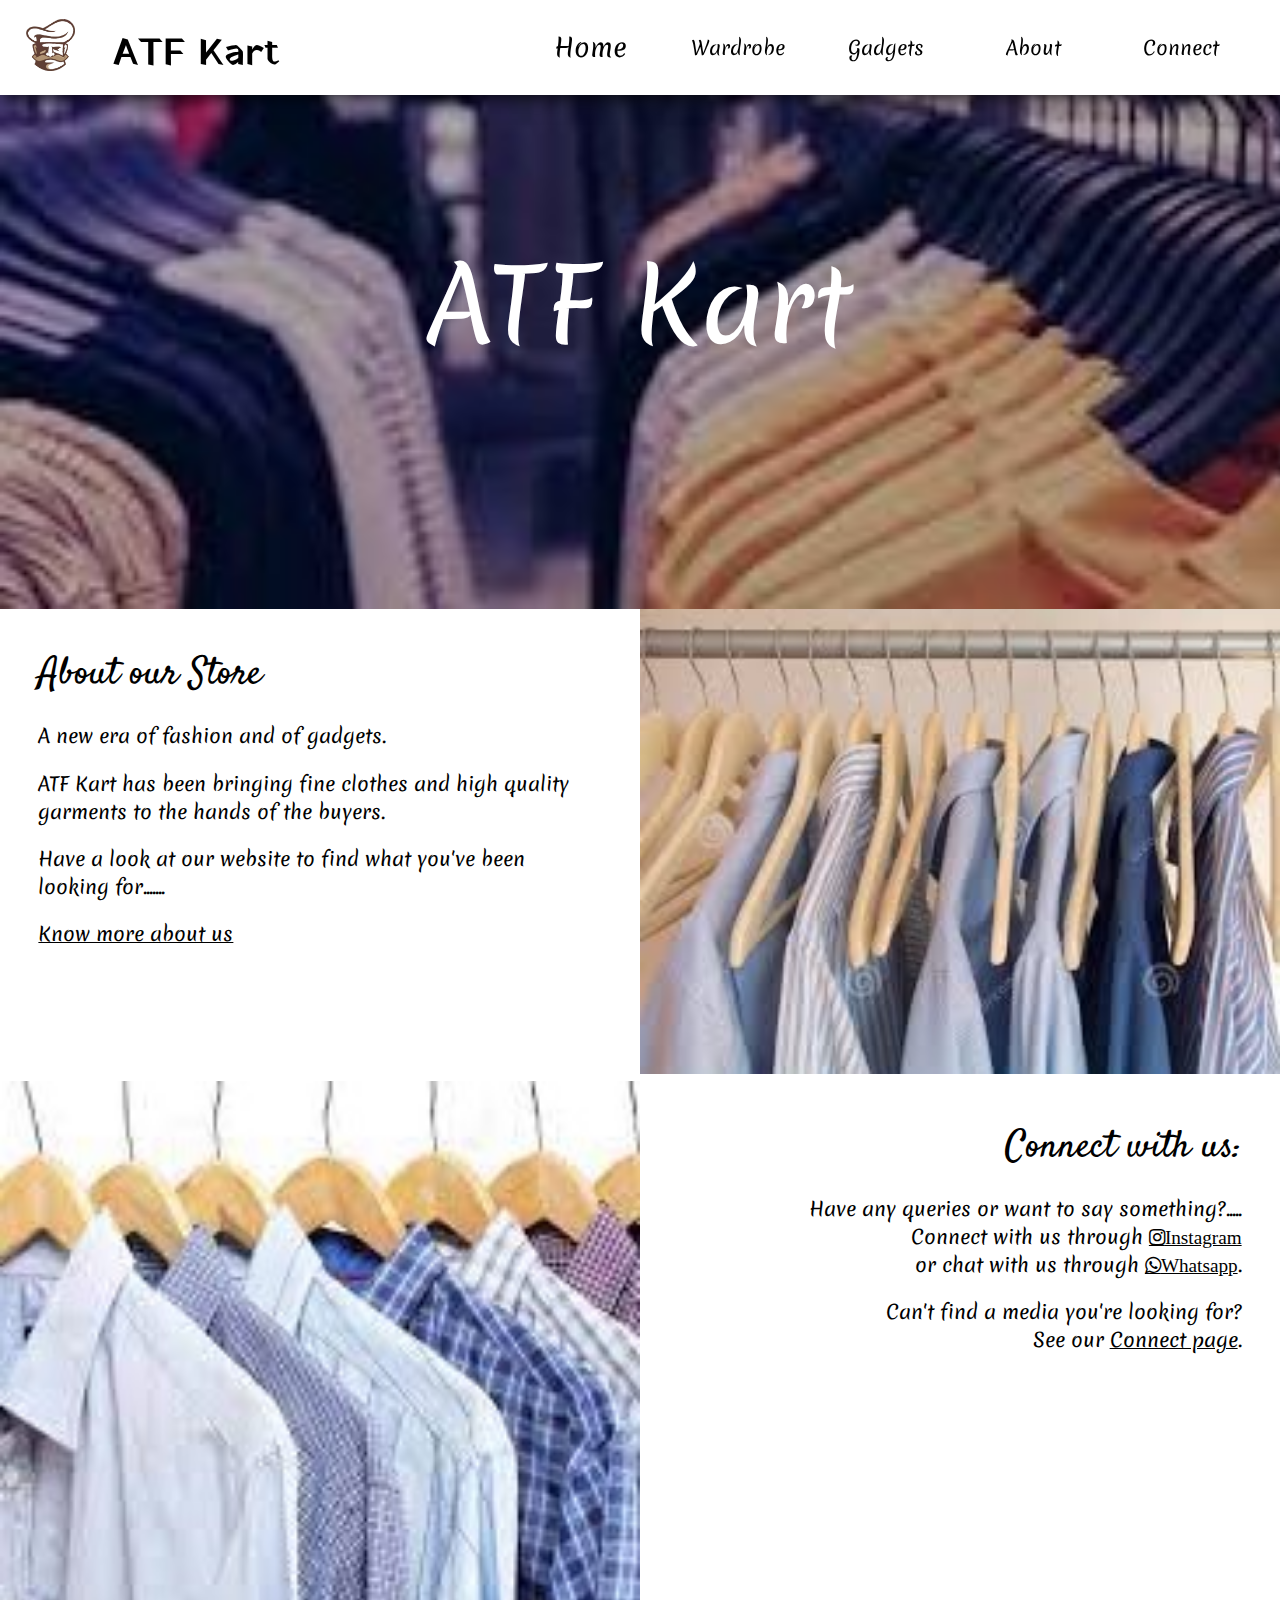
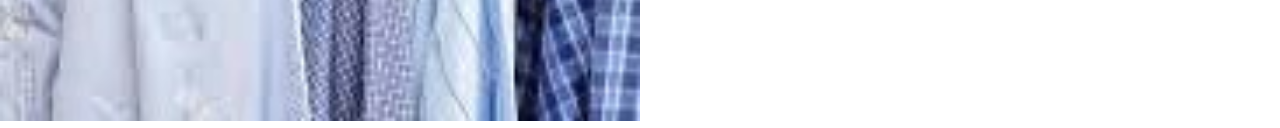
<file: index.html>
<!DOCTYPE html>
<html>
    <head>
        <meta charset="utf-8">
        <meta name="viewport" content="width=device-width, initial-scale=1">
        <title>ATF Kart</title>
        <link rel="stylesheet" href="index.css">
        <link rel="stylesheet" href="https://fonts.googleapis.com/icon?family=Material+Icons">
        <link rel="preconnect" href="https://fonts.gstatic.com">
        <link rel="stylesheet" href="https://fonts.googleapis.com/css2?family=Merienda&family=Satisfy&family=Yatra+One&display=swap">
        <link rel="stylesheet" href="https://fonts.googleapis.com/css2?family=Montserrat+Alternates&display=swap">
        <link rel="stylesheet" href="https://cdnjs.cloudflare.com/ajax/libs/font-awesome/4.7.0/css/font-awesome.min.css">
    </head>
    <body>
        <div id="top">
            <div class="name" style="display: flex">
		<div class="logo" style="margin-top:0"><img src="logo.png"></div>
		<div style="width:70%;margin-left:3vw">ATF Kart</div>
                <div id="resptop" style="width:15%;margin-top:3vw">
                    <i class="material-icons" id="menubtn" style="font-size:9vw;display: block;" onclick="shownav()">menu</i>
                    <i class="material-icons" id="closebtn" style="font-size:9vw;display: none;" onclick="hidenav()">close</i>
                </div>
            </div>
            <div id="nav">
                <div class="active"><a href="">Home</a></div>
                <div><a href="wardrobe.html">Wardrobe</a></div>
                <div><a href="gadgets.html">Gadgets</a></div>
                <div><a href="about.html">About</a></div>
                <div><a href="connect.html">Connect</a></div>
            </div>
        </div>

	<div id="banner" style="background-image:url('hanger.jpeg')">
	    <p>ATF Kart</p>
	</div>
        <div id="oddcontent">
            <div style="padding: 3vw;">
                <p class='heading'>About our Store</p>
                <p>
                    A new era of fashion and of gadgets.
                </p>
                <p>
                    ATF Kart has been bringing fine clothes and high quality garments to the hands of the buyers.
                </p>
                <p>
                    Have a look at our website to find what you've been looking for.......
                </p>
		<a href="about.html" style="text-decoration:underline">Know more about us</a>
            </div>
            <div>
                <img src="hanger2.jpeg">
            </div>
        </div>
        <div id="evencontent">
            <div style="padding:3vw">
                <p class="heading">Connect with us:</p>
		<p>Have any queries or want to say something?.....<br>Connect with us through <a class="fa fa-instagram" href="https://instagram.com/atfkart" style="text-decoration:underline">Instagram</a><br>or chat with us through <a class="fa fa-whatsapp" href="https://wa.me/+919944928332" style="text-decoration:underline">Whatsapp</a>.</p>
		<p>Can't find a media you're looking for?<br>See our <a href="connect.html" style="text-decoration:underline">Connect page</a>.</p>
            </div>
	    <div><img src="shirt.jpeg"></div>
        
        <script src="index.js"></script>
    </body>
</html>
</file>
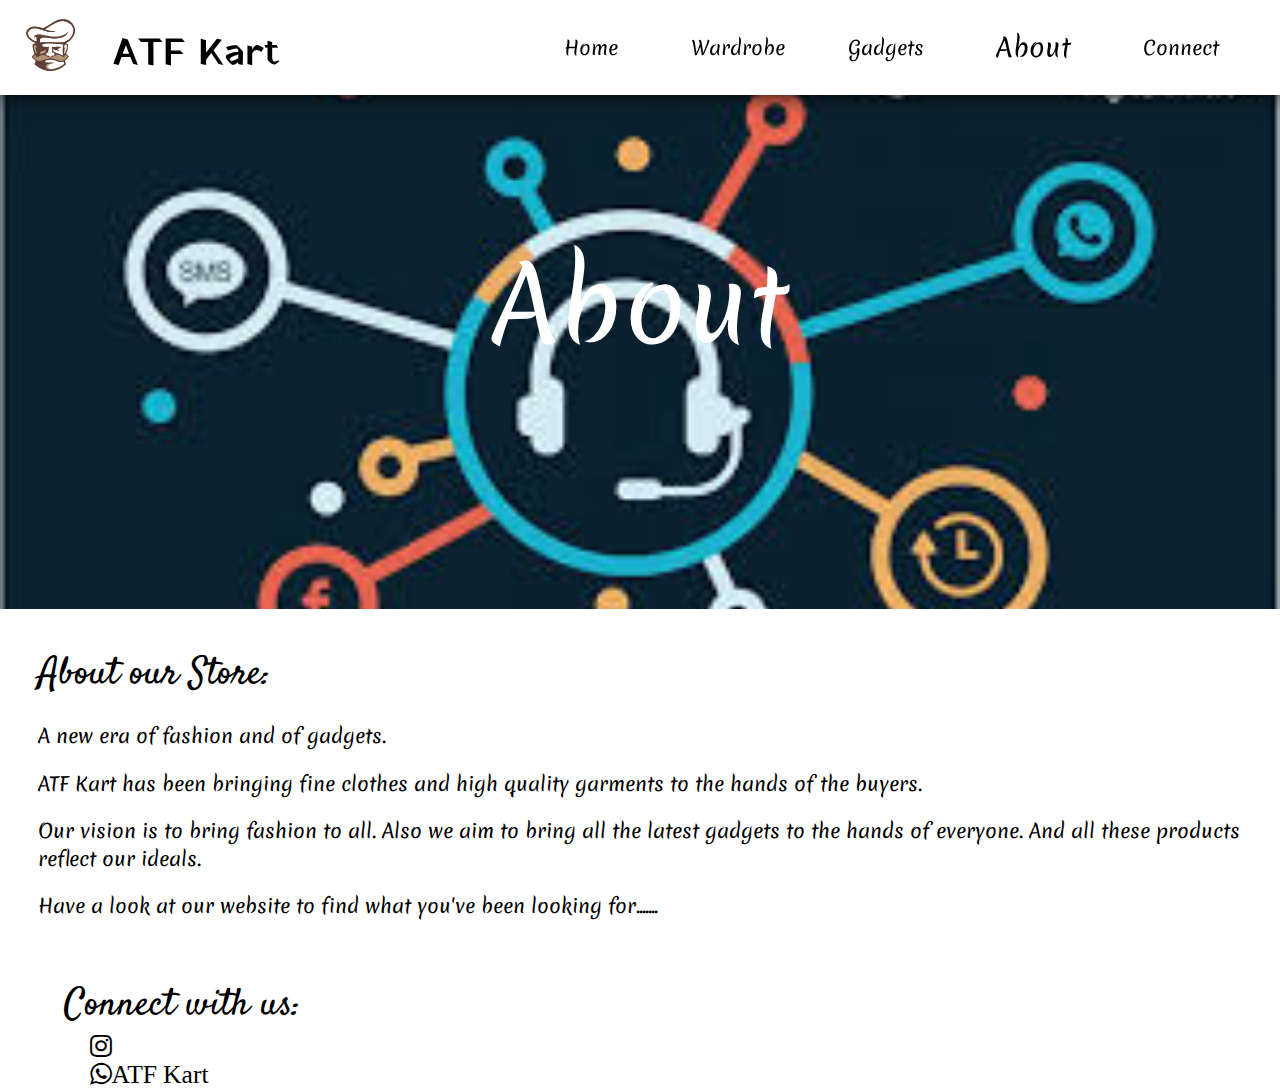
<file: about.html>
<!DOCTYPE html>
<html>
    <head>
        <meta charset="utf-8">
        <meta name="viewport" content="width=device-width, initial-scale=1">
        <title>About | ATF Kart</title>
        <link rel="stylesheet" href="index.css">
        <link rel="stylesheet" href="https://fonts.googleapis.com/icon?family=Material+Icons">
        <link rel="preconnect" href="https://fonts.gstatic.com">
        <link rel="stylesheet" href="https://fonts.googleapis.com/css2?family=Merienda&family=Satisfy&family=Yatra+One&display=swap">
        <link rel="stylesheet" href="https://fonts.googleapis.com/css2?family=Montserrat+Alternates&display=swap">
        <link rel="stylesheet" href="https://cdnjs.cloudflare.com/ajax/libs/font-awesome/4.7.0/css/font-awesome.min.css">
    </head>
    <body>
        <div id="top">
            <div class="name" style="display: flex">
		<div class="logo" style="margin-top:0"><img src="logo.png"></div>
		<div style="width:70%;margin-left:3vw">ATF Kart</div>
                <div id="resptop" style="width:15%;margin-top:3vw">
                    <i class="material-icons" id="menubtn" style="font-size:9vw;display: block;" onclick="shownav()">menu</i>
                    <i class="material-icons" id="closebtn" style="font-size:9vw;display: none;" onclick="hidenav()">close</i>
                </div>
            </div>
            <div id="nav">
                <div><a href="index.html">Home</a></div>
                <div><a href="wardrobe.html">Wardrobe</a></div>
                <div><a href="gadgets.html">Gadgets</a></div>
                <div class="active"><a href="about.html">About</a></div>
                <div><a href="connect.html">Connect</a></div>
            </div>
        </div>
	<div id="banner" style="background-image:url('connect.jpeg')">
	    <p>About</p>
	</div>
        <div style="padding: 3vw">
	    <p class="heading">About our Store:<p>
	    <p>A new era of fashion and of gadgets.</p>
            <p> 
                ATF Kart has been bringing fine clothes and high quality garments to the hands of the buyers.
            </p>
            <p>
                Our vision is to bring fashion to all. Also we aim to bring all the latest gadgets to the hands of everyone. And all these products reflect our ideals.
            </p>
            <p>
                Have a look at our website to find what you've been looking for.......
            </p>
        </div>
        <div style="margin: 0 5vw; justify-content: center" id="content">
            <p class="heading">Connect with us:</p>
            <div style="">
                <div><a class="fa fa-instagram" href="" style="font-size:2vw;padding: 0 2vw"></a></div>
                <div><a class="fa fa-whatsapp" href="https://wa.me/+919344188332" style="font-size:2vw;padding: 0 2vw;">ATF Kart</a></div>
            </div>
        </div>
        
        <script src="index.js"></script>

    </body>
</html>
</file>
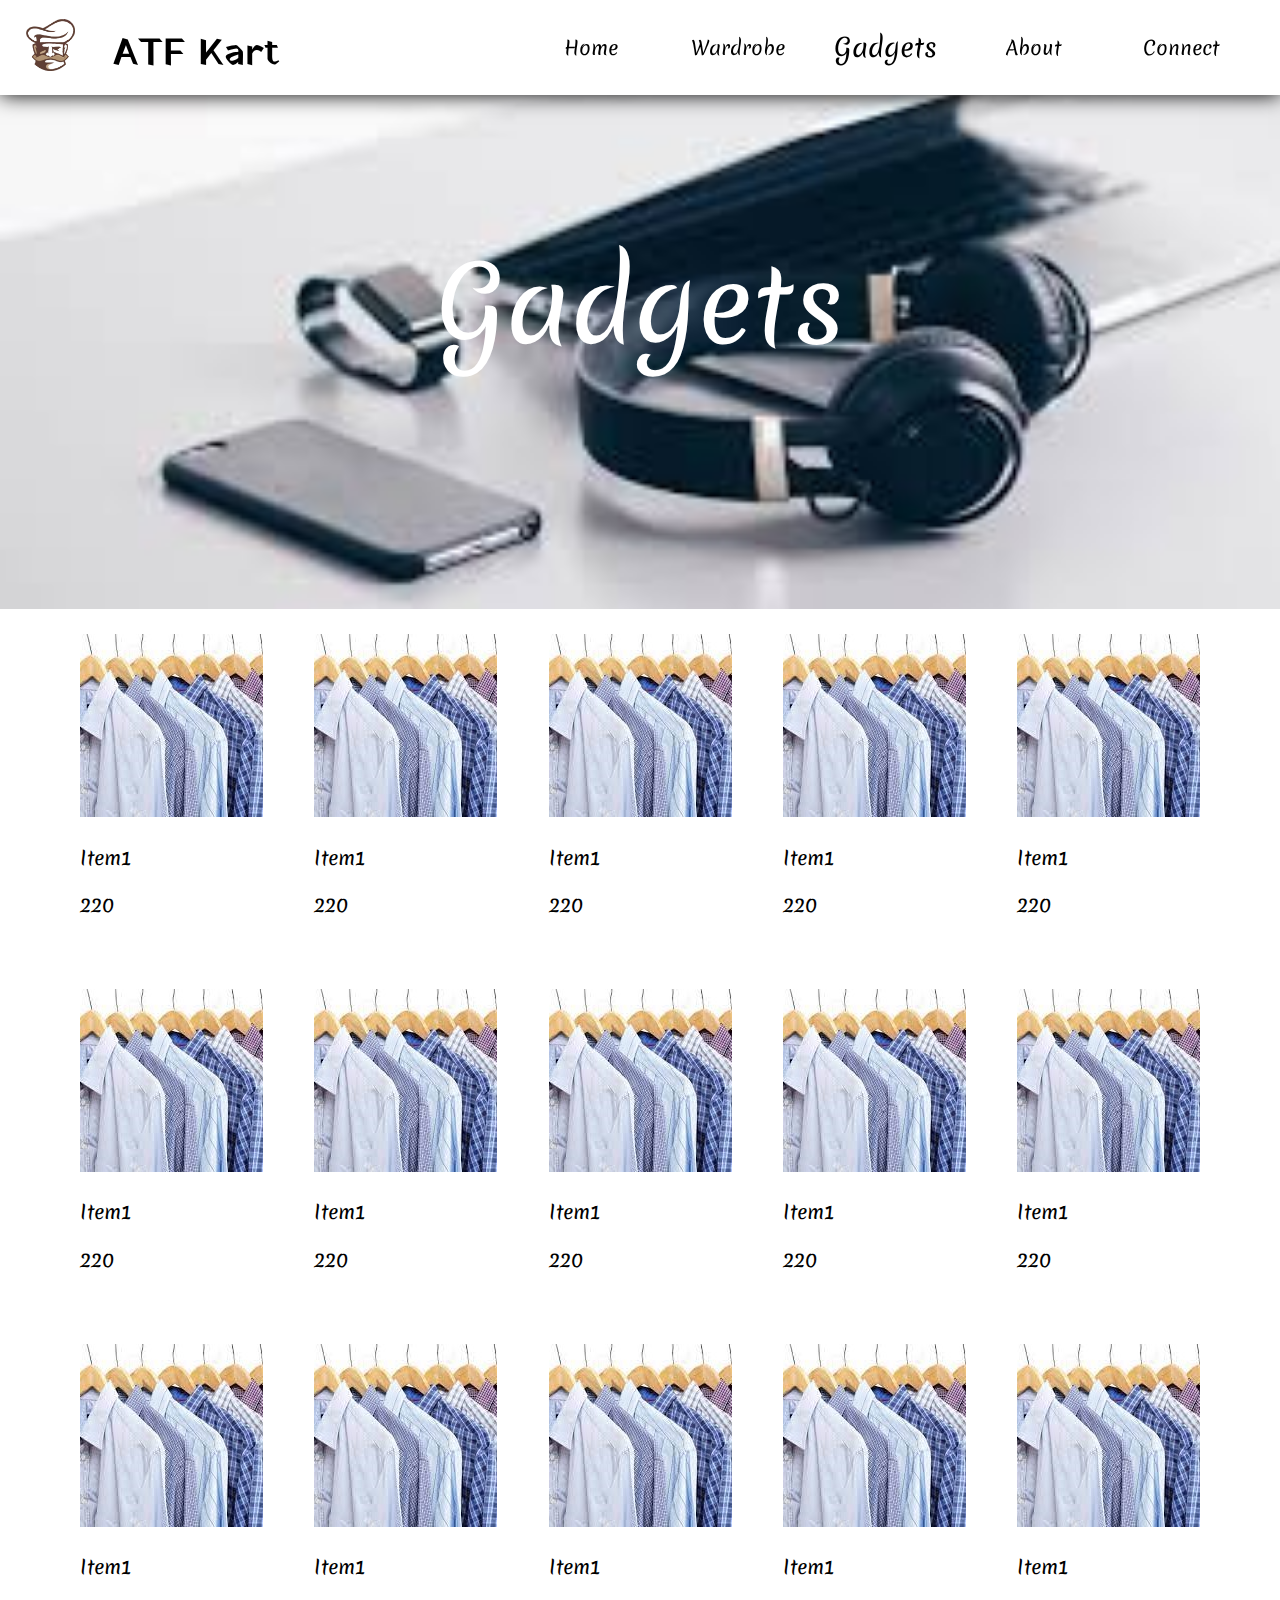
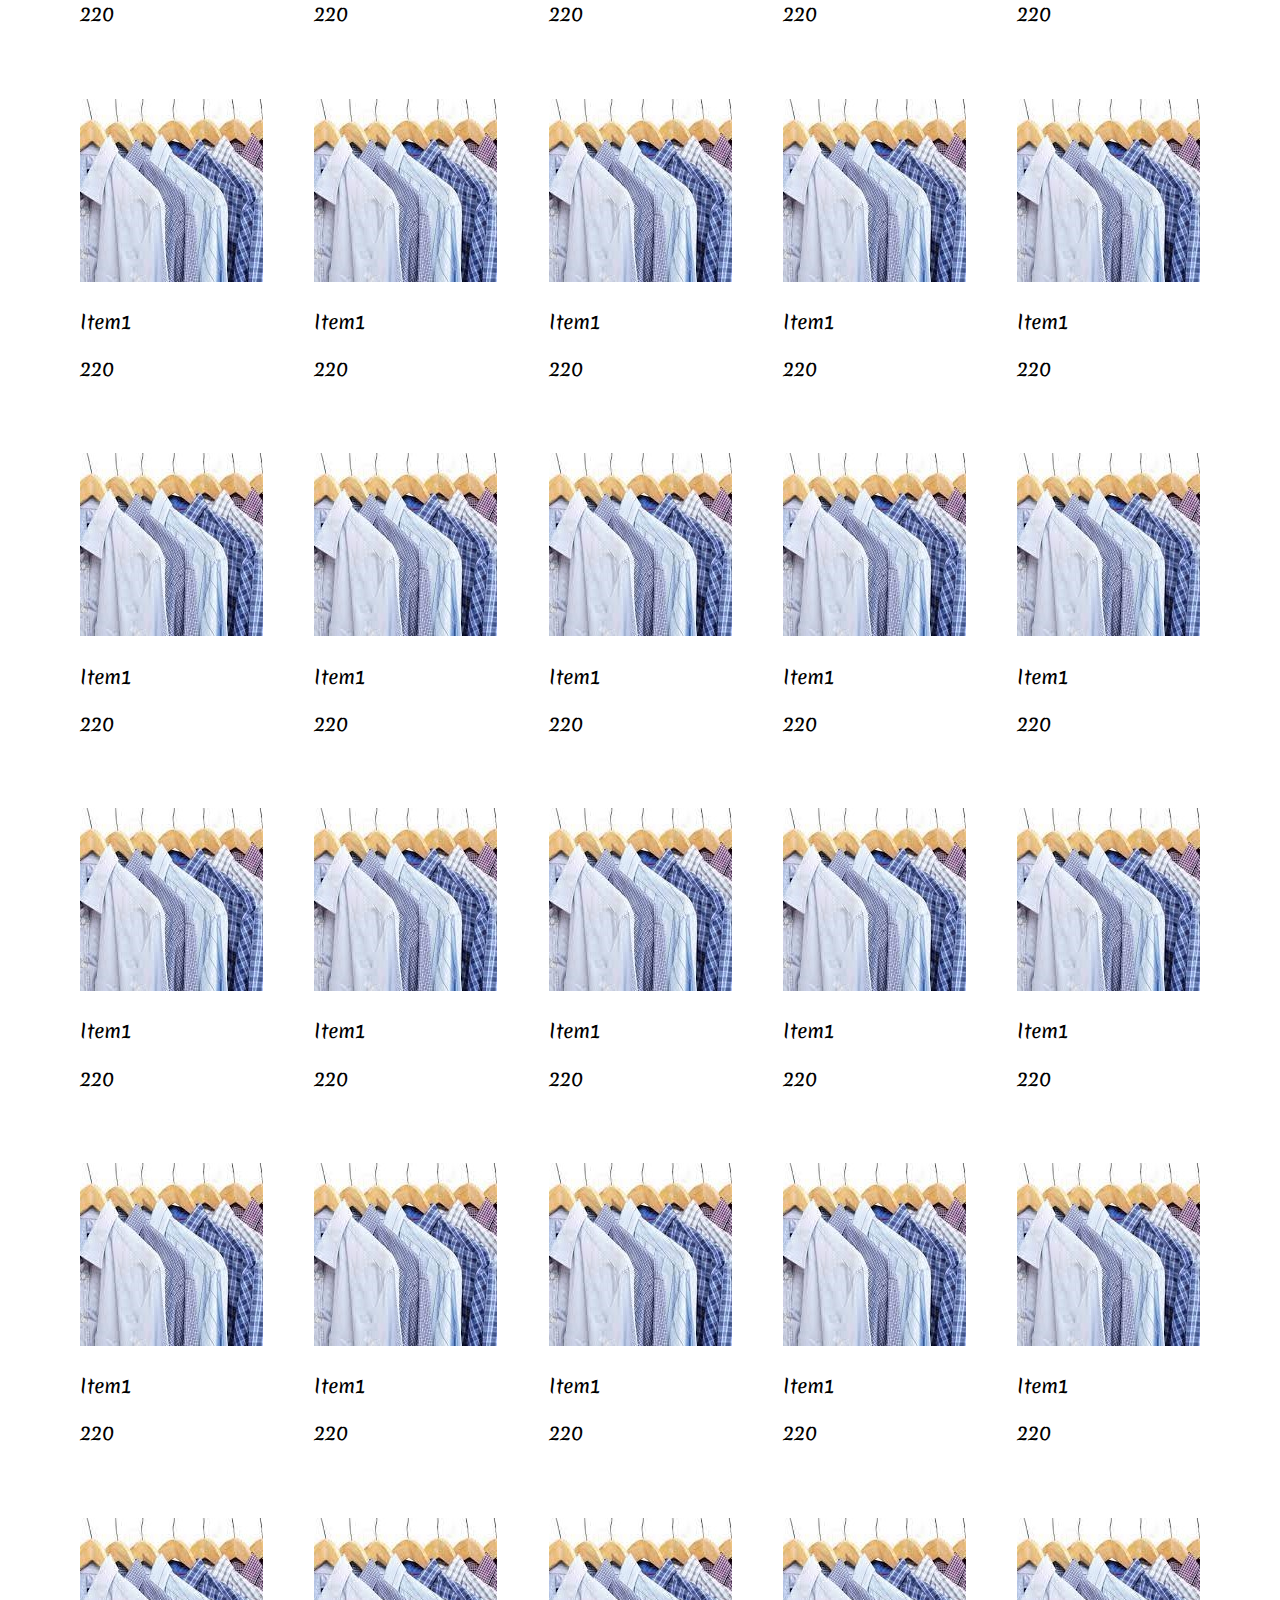
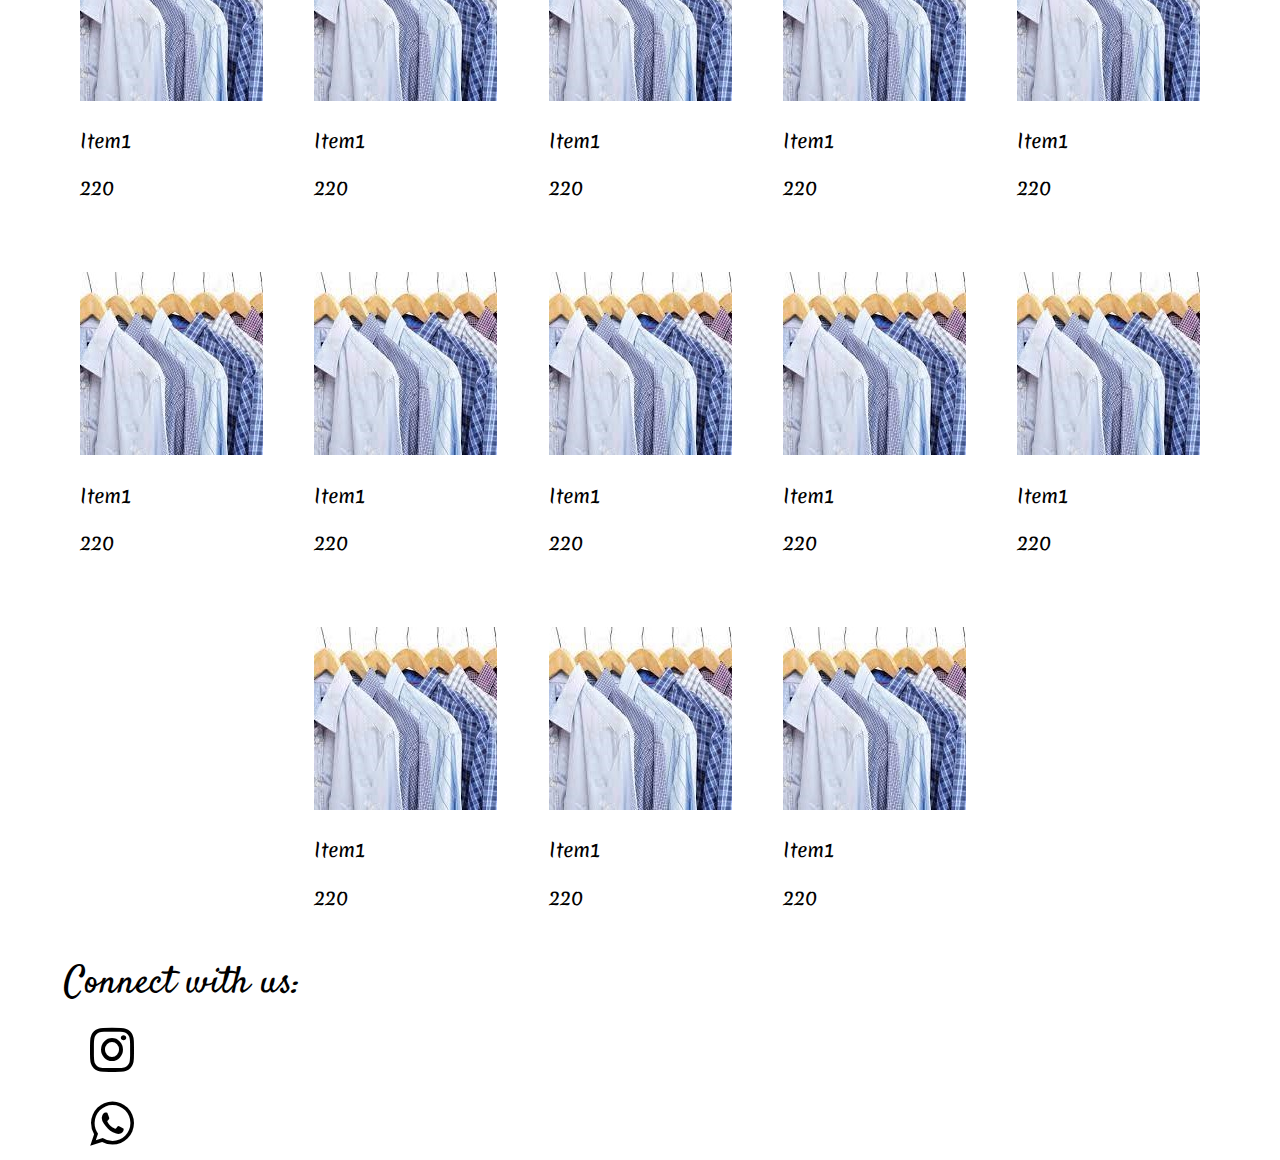
<file: gadgets.html>
<!DOCTYPE html>
<html>
    <head>
        <meta charset="utf-8">
        <meta name="viewport" content="width=device-width, initial-scale=1">
        <title>Gadgets | ATF Kart</title>
        <link rel="stylesheet" href="index.css">
        <link rel="stylesheet" href="https://fonts.googleapis.com/icon?family=Material+Icons">
        <link rel="preconnect" href="https://fonts.gstatic.com">
        <link rel="stylesheet" href="https://fonts.googleapis.com/css2?family=Merienda&family=Satisfy&family=Yatra+One&display=swap">
        <link rel="stylesheet" href="https://fonts.googleapis.com/css2?family=Montserrat+Alternates&display=swap">
        <link rel="stylesheet" href="https://cdnjs.cloudflare.com/ajax/libs/font-awesome/4.7.0/css/font-awesome.min.css">
    </head>
    <body>
        <div id="top">
            <div class="name" style="display: flex">
		<div class="logo" style="margin-top:0"><img src="logo.png"></div>
		<div style="width:70%;margin-left:3vw">ATF Kart</div>
                <div id="resptop" style="width:15%;margin-top:3vw">
                    <i class="material-icons" id="menubtn" style="font-size:9vw;display: block;" onclick="shownav()">menu</i>
                    <i class="material-icons" id="closebtn" style="font-size:9vw;display: none;" onclick="hidenav()">close</i>
                </div>
            </div>
            <div id="nav" style="width:60%">
                <div><a href="index.html">Home</a></div>
                <div><a href="wardrobe.html">Wardrobe</a></div>
                <div class="active"><a href="gadgets.html">Gadgets</a></div>
                <div><a href="about.html">About</a></div>
                <div><a href="connect.html">Connect</a></div>
            </div>
        </div>
	<div id="banner" style="background-image:url('gadget.jpeg')">
	    <p>Gadgets</p>
	</div>
        <div id="items">
            <div style="padding: 2vw;">
	        <img src="shirt.jpeg">
	    	<p>Item1</p>
		<p>220</p>
	    </div>
            <div style="padding: 2vw;">
	        <img src="shirt.jpeg">
	    	<p>Item1</p>
		<p>220</p>
	    </div>
            <div style="padding: 2vw;">
	        <img src="shirt.jpeg">
	    	<p>Item1</p>
		<p>220</p>
	    </div>
            <div style="padding: 2vw;">
	        <img src="shirt.jpeg">
	    	<p>Item1</p>
		<p>220</p>
	    </div>
            <div style="padding: 2vw;">
	        <img src="shirt.jpeg">
	    	<p>Item1</p>
		<p>220</p>
	    </div>
            <div style="padding: 2vw;">
	        <img src="shirt.jpeg">
	    	<p>Item1</p>
		<p>220</p>
	    </div>
            <div style="padding: 2vw;">
	        <img src="shirt.jpeg">
	    	<p>Item1</p>
		<p>220</p>
	    </div>
            <div style="padding: 2vw;">
	        <img src="shirt.jpeg">
	    	<p>Item1</p>
		<p>220</p>
	    </div>
            <div style="padding: 2vw;">
	        <img src="shirt.jpeg">
	    	<p>Item1</p>
		<p>220</p>
	    </div>
            <div style="padding: 2vw;">
	        <img src="shirt.jpeg">
	    	<p>Item1</p>
		<p>220</p>
	    </div>
            <div style="padding: 2vw;">
	        <img src="shirt.jpeg">
	    	<p>Item1</p>
		<p>220</p>
	    </div>
            <div style="padding: 2vw;">
	        <img src="shirt.jpeg">
	    	<p>Item1</p>
		<p>220</p>
	    </div>
            <div style="padding: 2vw;">
	        <img src="shirt.jpeg">
	    	<p>Item1</p>
		<p>220</p>
	    </div>
            <div style="padding: 2vw;">
	        <img src="shirt.jpeg">
	    	<p>Item1</p>
		<p>220</p>
	    </div>
            <div style="padding: 2vw;">
	        <img src="shirt.jpeg">
	    	<p>Item1</p>
		<p>220</p>
	    </div>
            <div style="padding: 2vw;">
	        <img src="shirt.jpeg">
	    	<p>Item1</p>
		<p>220</p>
	    </div>
            <div style="padding: 2vw;">
	        <img src="shirt.jpeg">
	    	<p>Item1</p>
		<p>220</p>
	    </div>
            <div style="padding: 2vw;">
	        <img src="shirt.jpeg">
	    	<p>Item1</p>
		<p>220</p>
	    </div>
            <div style="padding: 2vw;">
	        <img src="shirt.jpeg">
	    	<p>Item1</p>
		<p>220</p>
	    </div>
            <div style="padding: 2vw;">
	        <img src="shirt.jpeg">
	    	<p>Item1</p>
		<p>220</p>
	    </div>
            <div style="padding: 2vw;">
	        <img src="shirt.jpeg">
	    	<p>Item1</p>
		<p>220</p>
	    </div>
            <div style="padding: 2vw;">
	        <img src="shirt.jpeg">
	    	<p>Item1</p>
		<p>220</p>
	    </div>
            <div style="padding: 2vw;">
	        <img src="shirt.jpeg">
	    	<p>Item1</p>
		<p>220</p>
	    </div>
            <div style="padding: 2vw;">
	        <img src="shirt.jpeg">
	    	<p>Item1</p>
		<p>220</p>
	    </div>
            <div style="padding: 2vw;">
	        <img src="shirt.jpeg">
	    	<p>Item1</p>
		<p>220</p>
	    </div>
            <div style="padding: 2vw;">
	        <img src="shirt.jpeg">
	    	<p>Item1</p>
		<p>220</p>
	    </div>
            <div style="padding: 2vw;">
	        <img src="shirt.jpeg">
	    	<p>Item1</p>
		<p>220</p>
	    </div>
            <div style="padding: 2vw;">
	        <img src="shirt.jpeg">
	    	<p>Item1</p>
		<p>220</p>
	    </div>
            <div style="padding: 2vw;">
	        <img src="shirt.jpeg">
	    	<p>Item1</p>
		<p>220</p>
	    </div>
            <div style="padding: 2vw;">
	        <img src="shirt.jpeg">
	    	<p>Item1</p>
		<p>220</p>
	    </div>
            <div style="padding: 2vw;">
	        <img src="shirt.jpeg">
	    	<p>Item1</p>
		<p>220</p>
	    </div>
            <div style="padding: 2vw;">
	        <img src="shirt.jpeg">
	    	<p>Item1</p>
		<p>220</p>
	    </div>
            <div style="padding: 2vw;">
	        <img src="shirt.jpeg">
	    	<p>Item1</p>
		<p>220</p>
	    </div>
            <div style="padding: 2vw;">
	        <img src="shirt.jpeg">
	    	<p>Item1</p>
		<p>220</p>
	    </div>
            <div style="padding: 2vw;">
	        <img src="shirt.jpeg">
	    	<p>Item1</p>
		<p>220</p>
	    </div>
            <div style="padding: 2vw;">
	        <img src="shirt.jpeg">
	    	<p>Item1</p>
		<p>220</p>
	    </div>
            <div style="padding: 2vw;">
	        <img src="shirt.jpeg">
	    	<p>Item1</p>
		<p>220</p>
	    </div>
            <div style="padding: 2vw;">
	        <img src="shirt.jpeg">
	    	<p>Item1</p>
		<p>220</p>
	    </div>
            <div style="padding: 2vw;">
	        <img src="shirt.jpeg">
	    	<p>Item1</p>
		<p>220</p>
	    </div>
            <div style="padding: 2vw;">
	        <img src="shirt.jpeg">
	    	<p>Item1</p>
		<p>220</p>
	    </div>
            <div style="padding: 2vw;">
	        <img src="shirt.jpeg">
	    	<p>Item1</p>
		<p>220</p>
	    </div>
            <div style="padding: 2vw;">
	        <img src="shirt.jpeg">
	    	<p>Item1</p>
		<p>220</p>
	    </div>
            <div style="padding: 2vw;">
	        <img src="shirt.jpeg">
	    	<p>Item1</p>
		<p>220</p>
	    </div>
            <div style="padding: 2vw;">
	        <img src="shirt.jpeg">
	    	<p>Item1</p>
		<p>220</p>
	    </div>
            <div style="padding: 2vw;">
	        <img src="shirt.jpeg">
	    	<p>Item1</p>
		<p>220</p>
	    </div>
            <div style="padding: 2vw;">
	        <img src="shirt.jpeg">
	    	<p>Item1</p>
		<p>220</p>
	    </div>
            <div style="padding: 2vw;">
	        <img src="shirt.jpeg">
	    	<p>Item1</p>
		<p>220</p>
	    </div>
            <div style="padding: 2vw;">
	        <img src="shirt.jpeg">
	    	<p>Item1</p>
		<p>220</p>
	    </div>
        </div>
        <div style="margin: 0 5vw; font-size: 4vw; justify-content: center;" id="content">
            <div style="width: auto">
                <p class="heading">Connect with us:</p>
                <div id="content" style="padding: inherit;">
                <div><a class="fa fa-instagram" href="" style="padding: 0 2vw"></a></div>
                <div><a class="fa fa-whatsapp" href="https://wa.me/+919344188332" style="padding: 0 2vw;"></a></div>
                </div>
        </div>
        
        <script src="index.js"></script>
    </body>
</html>
</file>
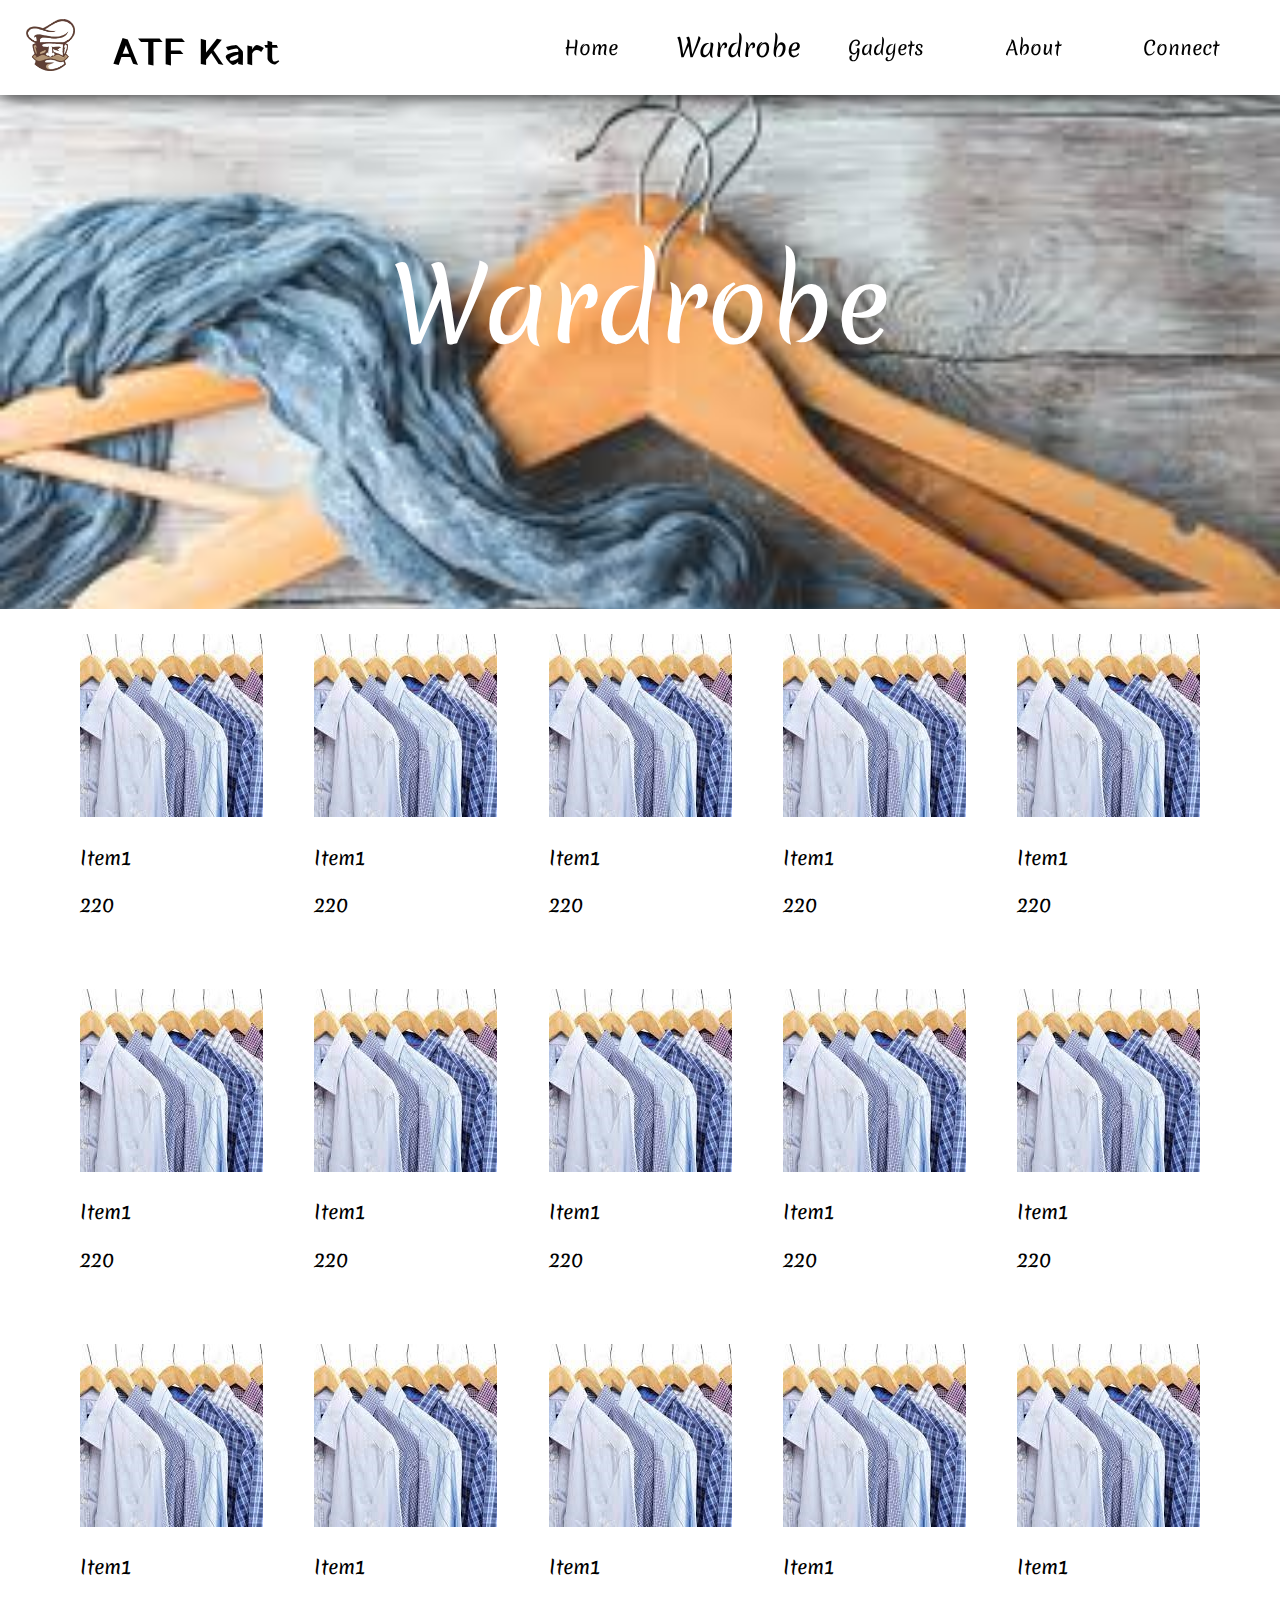
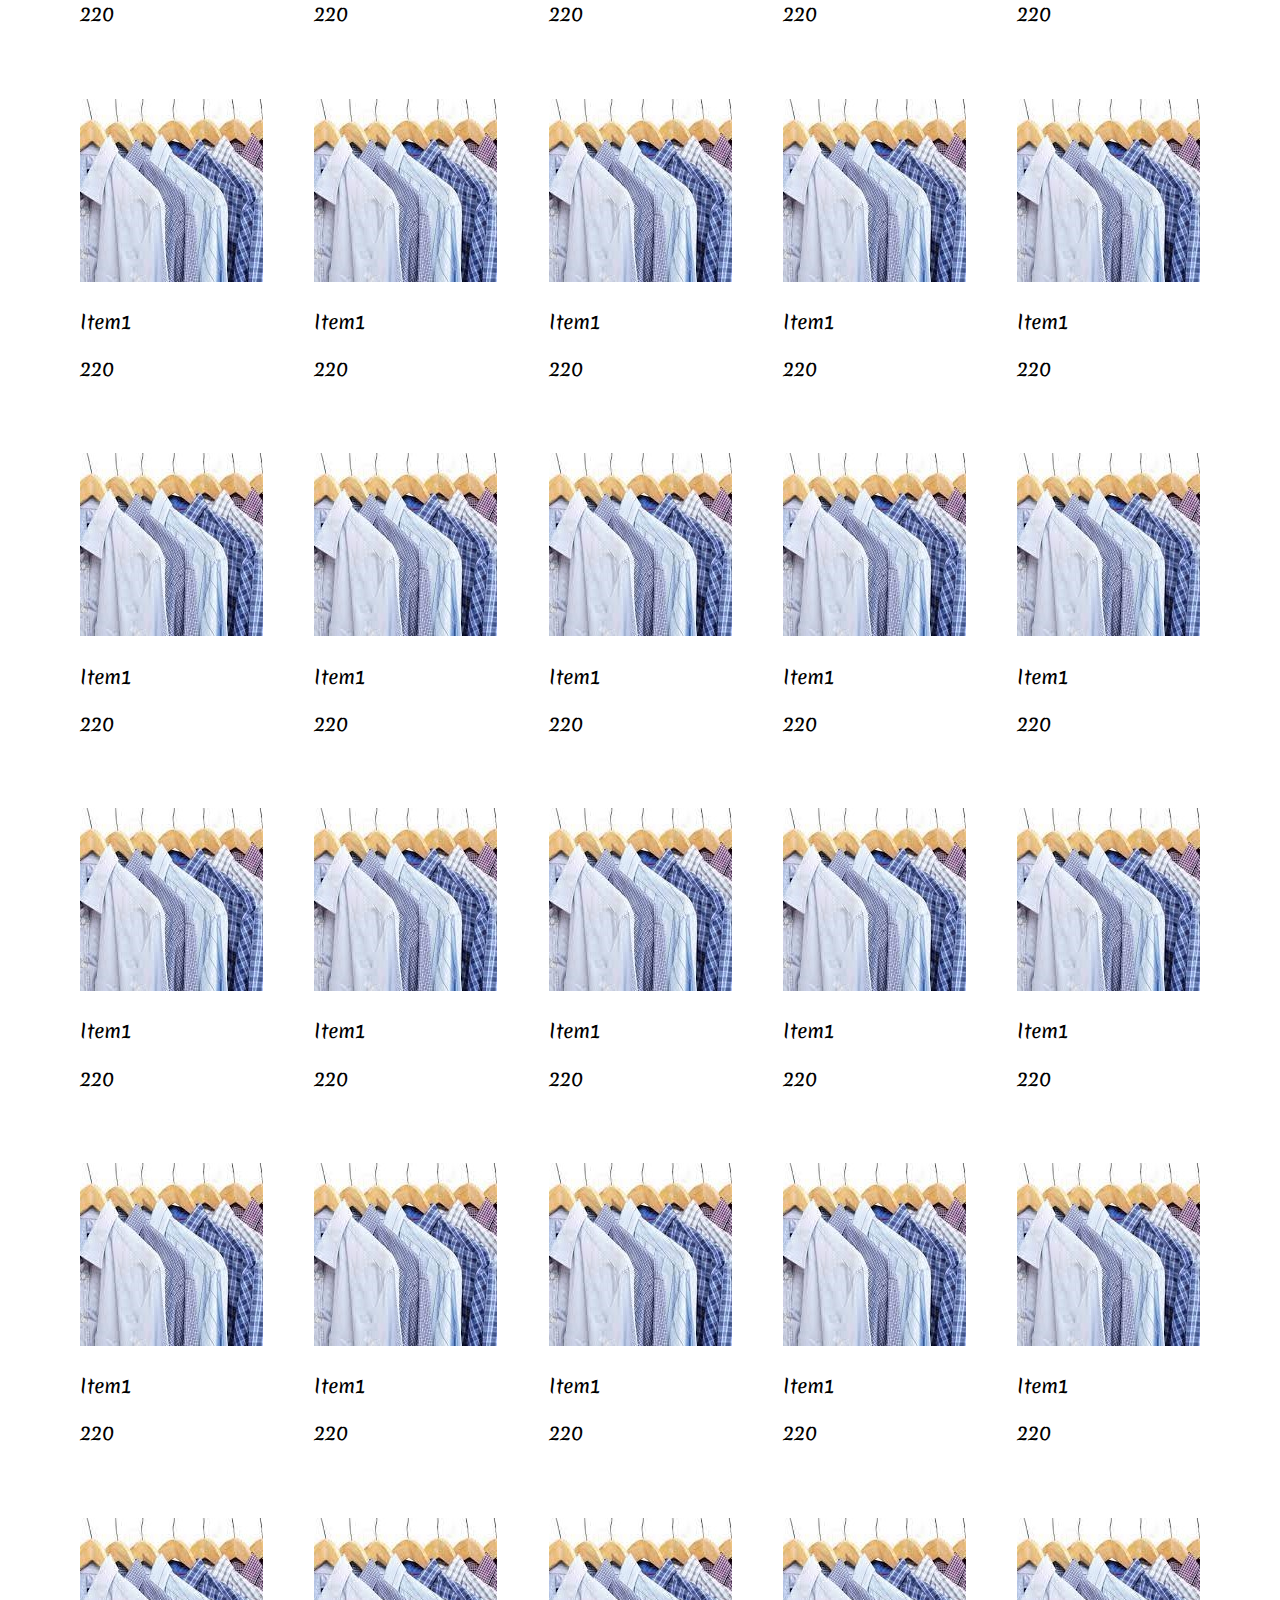
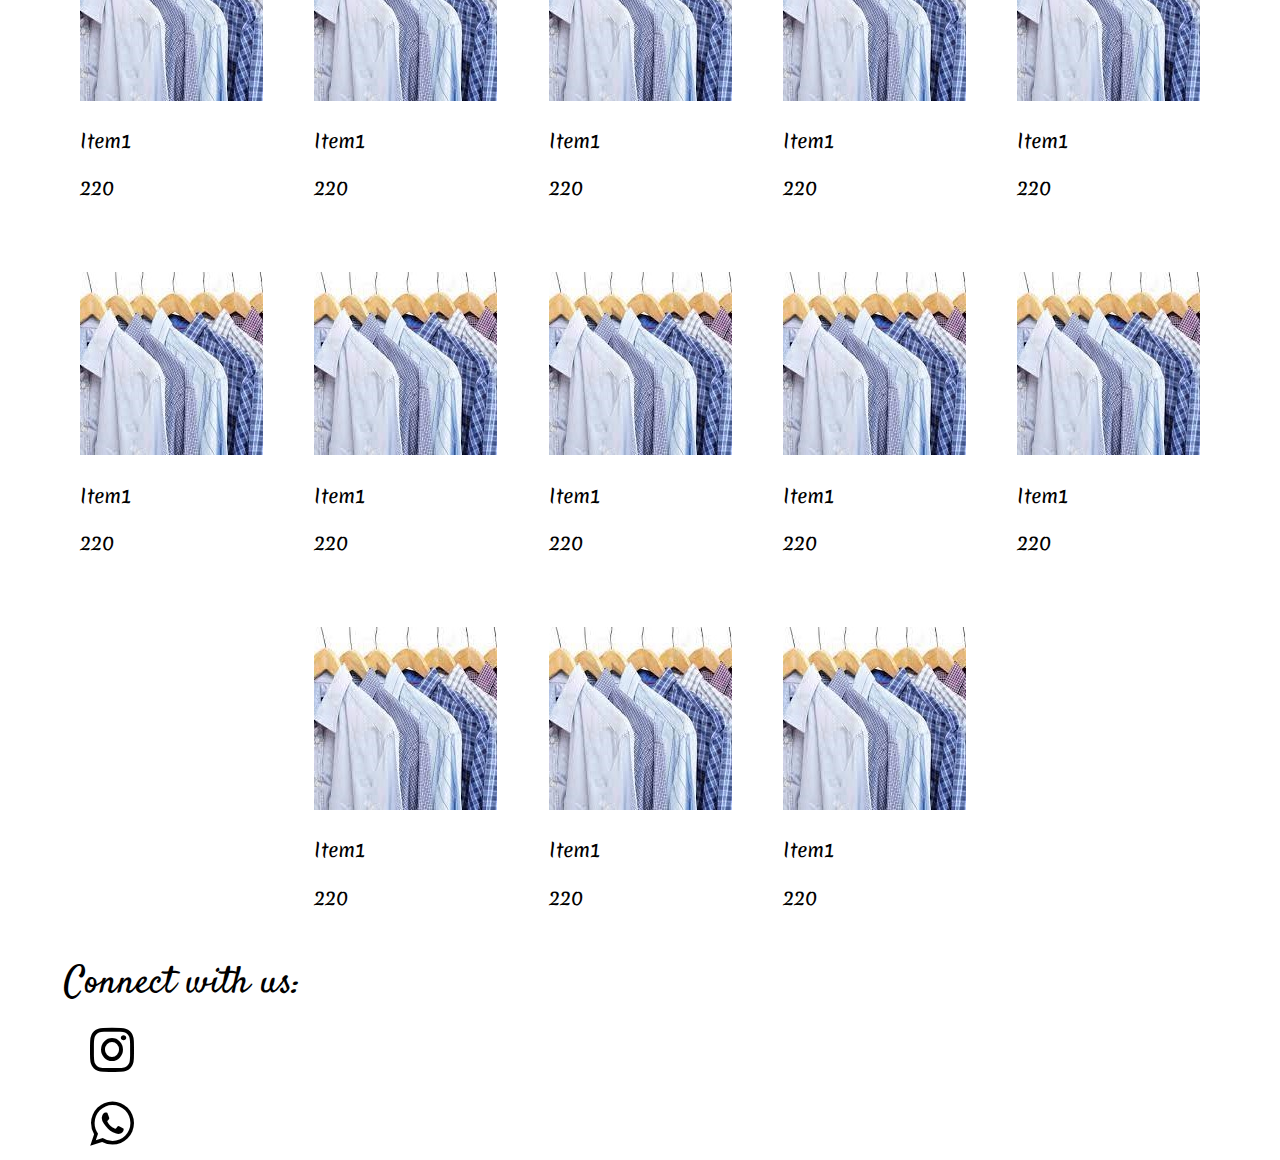
<file: wardrobe.html>
<!DOCTYPE html>
<html>
    <head>
        <meta charset="utf-8">
        <meta name="viewport" content="width=device-width, initial-scale=1">
        <title>Clothes | ATF Kart</title>
        <link rel="stylesheet" href="index.css">
        <link rel="stylesheet" href="https://fonts.googleapis.com/icon?family=Material+Icons">
        <link rel="preconnect" href="https://fonts.gstatic.com">
        <link rel="stylesheet" href="https://fonts.googleapis.com/css2?family=Merienda&family=Satisfy&family=Yatra+One&display=swap">
        <link rel="stylesheet" href="https://fonts.googleapis.com/css2?family=Montserrat+Alternates&display=swap">
        <link rel="stylesheet" href="https://cdnjs.cloudflare.com/ajax/libs/font-awesome/4.7.0/css/font-awesome.min.css">
    </head>
    <body>
        <div id="top">
            <div class="name" style="display: flex">
		<div class="logo" style="margin-top:0"><img src="logo.png"></div>
		<div style="width:70%;margin-left:3vw">ATF Kart</div>
                <div id="resptop" style="width:15%;margin-top:3vw">
                    <i class="material-icons" id="menubtn" style="font-size:9vw;display: block;" onclick="shownav()">menu</i>
                    <i class="material-icons" id="closebtn" style="font-size:9vw;display: none;" onclick="hidenav()">close</i>
                </div>
            </div>
            <div id="nav">
                <div><a href="index.html">Home</a></div>
                <div class="active"><a href="wardrobe.html">Wardrobe</a></div>
                <div><a href="gadgets.html">Gadgets</a></div>
                <div><a href="about.html">About</a></div>
                <div><a href="connect.html">Connect</a></div>
            </div>
        </div>
	<div id="banner" style="background-image:url('hang.jpeg')">
	    <p>Wardrobe</p>
	</div>
        <div id="items">
            <div style="padding: 2vw;">
	        <img src="shirt.jpeg">
	    	<p>Item1</p>
		<p>220</p>
	    </div>
            <div style="padding: 2vw;">
	        <img src="shirt.jpeg">
	    	<p>Item1</p>
		<p>220</p>
	    </div>
            <div style="padding: 2vw;">
	        <img src="shirt.jpeg">
	    	<p>Item1</p>
		<p>220</p>
	    </div>
            <div style="padding: 2vw;">
	        <img src="shirt.jpeg">
	    	<p>Item1</p>
		<p>220</p>
	    </div>
            <div style="padding: 2vw;">
	        <img src="shirt.jpeg">
	    	<p>Item1</p>
		<p>220</p>
	    </div>
            <div style="padding: 2vw;">
	        <img src="shirt.jpeg">
	    	<p>Item1</p>
		<p>220</p>
	    </div>
            <div style="padding: 2vw;">
	        <img src="shirt.jpeg">
	    	<p>Item1</p>
		<p>220</p>
	    </div>
            <div style="padding: 2vw;">
	        <img src="shirt.jpeg">
	    	<p>Item1</p>
		<p>220</p>
	    </div>
            <div style="padding: 2vw;">
	        <img src="shirt.jpeg">
	    	<p>Item1</p>
		<p>220</p>
	    </div>
            <div style="padding: 2vw;">
	        <img src="shirt.jpeg">
	    	<p>Item1</p>
		<p>220</p>
	    </div>
            <div style="padding: 2vw;">
	        <img src="shirt.jpeg">
	    	<p>Item1</p>
		<p>220</p>
	    </div>
            <div style="padding: 2vw;">
	        <img src="shirt.jpeg">
	    	<p>Item1</p>
		<p>220</p>
	    </div>
            <div style="padding: 2vw;">
	        <img src="shirt.jpeg">
	    	<p>Item1</p>
		<p>220</p>
	    </div>
            <div style="padding: 2vw;">
	        <img src="shirt.jpeg">
	    	<p>Item1</p>
		<p>220</p>
	    </div>
            <div style="padding: 2vw;">
	        <img src="shirt.jpeg">
	    	<p>Item1</p>
		<p>220</p>
	    </div>
            <div style="padding: 2vw;">
	        <img src="shirt.jpeg">
	    	<p>Item1</p>
		<p>220</p>
	    </div>
            <div style="padding: 2vw;">
	        <img src="shirt.jpeg">
	    	<p>Item1</p>
		<p>220</p>
	    </div>
            <div style="padding: 2vw;">
	        <img src="shirt.jpeg">
	    	<p>Item1</p>
		<p>220</p>
	    </div>
            <div style="padding: 2vw;">
	        <img src="shirt.jpeg">
	    	<p>Item1</p>
		<p>220</p>
	    </div>
            <div style="padding: 2vw;">
	        <img src="shirt.jpeg">
	    	<p>Item1</p>
		<p>220</p>
	    </div>
            <div style="padding: 2vw;">
	        <img src="shirt.jpeg">
	    	<p>Item1</p>
		<p>220</p>
	    </div>
            <div style="padding: 2vw;">
	        <img src="shirt.jpeg">
	    	<p>Item1</p>
		<p>220</p>
	    </div>
            <div style="padding: 2vw;">
	        <img src="shirt.jpeg">
	    	<p>Item1</p>
		<p>220</p>
	    </div>
            <div style="padding: 2vw;">
	        <img src="shirt.jpeg">
	    	<p>Item1</p>
		<p>220</p>
	    </div>
            <div style="padding: 2vw;">
	        <img src="shirt.jpeg">
	    	<p>Item1</p>
		<p>220</p>
	    </div>
            <div style="padding: 2vw;">
	        <img src="shirt.jpeg">
	    	<p>Item1</p>
		<p>220</p>
	    </div>
            <div style="padding: 2vw;">
	        <img src="shirt.jpeg">
	    	<p>Item1</p>
		<p>220</p>
	    </div>
            <div style="padding: 2vw;">
	        <img src="shirt.jpeg">
	    	<p>Item1</p>
		<p>220</p>
	    </div>
            <div style="padding: 2vw;">
	        <img src="shirt.jpeg">
	    	<p>Item1</p>
		<p>220</p>
	    </div>
            <div style="padding: 2vw;">
	        <img src="shirt.jpeg">
	    	<p>Item1</p>
		<p>220</p>
	    </div>
            <div style="padding: 2vw;">
	        <img src="shirt.jpeg">
	    	<p>Item1</p>
		<p>220</p>
	    </div>
            <div style="padding: 2vw;">
	        <img src="shirt.jpeg">
	    	<p>Item1</p>
		<p>220</p>
	    </div>
            <div style="padding: 2vw;">
	        <img src="shirt.jpeg">
	    	<p>Item1</p>
		<p>220</p>
	    </div>
            <div style="padding: 2vw;">
	        <img src="shirt.jpeg">
	    	<p>Item1</p>
		<p>220</p>
	    </div>
            <div style="padding: 2vw;">
	        <img src="shirt.jpeg">
	    	<p>Item1</p>
		<p>220</p>
	    </div>
            <div style="padding: 2vw;">
	        <img src="shirt.jpeg">
	    	<p>Item1</p>
		<p>220</p>
	    </div>
            <div style="padding: 2vw;">
	        <img src="shirt.jpeg">
	    	<p>Item1</p>
		<p>220</p>
	    </div>
            <div style="padding: 2vw;">
	        <img src="shirt.jpeg">
	    	<p>Item1</p>
		<p>220</p>
	    </div>
            <div style="padding: 2vw;">
	        <img src="shirt.jpeg">
	    	<p>Item1</p>
		<p>220</p>
	    </div>
            <div style="padding: 2vw;">
	        <img src="shirt.jpeg">
	    	<p>Item1</p>
		<p>220</p>
	    </div>
            <div style="padding: 2vw;">
	        <img src="shirt.jpeg">
	    	<p>Item1</p>
		<p>220</p>
	    </div>
            <div style="padding: 2vw;">
	        <img src="shirt.jpeg">
	    	<p>Item1</p>
		<p>220</p>
	    </div>
            <div style="padding: 2vw;">
	        <img src="shirt.jpeg">
	    	<p>Item1</p>
		<p>220</p>
	    </div>
            <div style="padding: 2vw;">
	        <img src="shirt.jpeg">
	    	<p>Item1</p>
		<p>220</p>
	    </div>
            <div style="padding: 2vw;">
	        <img src="shirt.jpeg">
	    	<p>Item1</p>
		<p>220</p>
	    </div>
            <div style="padding: 2vw;">
	        <img src="shirt.jpeg">
	    	<p>Item1</p>
		<p>220</p>
	    </div>
            <div style="padding: 2vw;">
	        <img src="shirt.jpeg">
	    	<p>Item1</p>
		<p>220</p>
	    </div>
            <div style="padding: 2vw;">
	        <img src="shirt.jpeg">
	    	<p>Item1</p>
		<p>220</p>
	    </div>
        </div>
        <div style="margin: 0 5vw; font-size: 4vw; justify-content: center;" id="content">
            <div style="width: auto">
                <p class="heading">Connect with us:</p>
                <div id="content" style="padding: inherit;">
                <div><a class="fa fa-instagram" href="" style="padding: 0 2vw"></a></div>
                <div><a class="fa fa-whatsapp" href="https://wa.me/+919344188332" style="padding: 0 2vw;"></a></div>
            </div>
        </div>
        
        <script src="index.js"></script>
    </body>
</html>
</file>
<file: index.css>
* {
    box-sizing: border-box;
}

body {
    margin: 0;
    padding: 0;
    font-family: 'Merienda';
    font-size: 1.5vw
}

a {
    text-decoration: none;
    color: inherit;
    transition: 0.5s;
}

.active {
    font-size: 2vw;
}

img {
    width: 100%
}

#banner {
    text-align: center;
    color: white;
    font-size: 8vw;
    width: 100%;
    padding: 10vw;
    background-size: cover;
}

#top {
    display: flex;
    background-color: white;
    justify-content: center;
    align-items: center;
    flex-flow: row;
    padding: 1vw 2vw;
    position: fixed;
    width: 100%;
    box-shadow: 0 0 20px 0;
}

#top > div {
    align-items: center;
}

.name {
    font-size: 3vw;
    font-family: 'Yatra One';
    width: 40%
}

.name > div {
    margin-top: 1vw;
}

.logo {
    width: 10%;
    margin-bottom: -1vw;
}

#nav {
    display: flex;
    justify-content: center;
    flex-flow: row;
    align-items: center;
    width: 60%
}

#nav > div {
    width: 20%;
    font-family: 'Merienda';
    text-align: center;
    transition: 0.3s
}

#nav a:hover {
    transition: 0.3s;
    font-size: 2vw;
    padding: 0 
}

#resptop {
    display: none;
    font-size: 3vw;
    float: right;
}

.heading {
    font-family: "Satisfy";
    font-size: 3vw;
    margin: 0;
}

#oddcontent {
    display: flex;
    flex-flow: row;
}

#oddcontent > div {
    width: 50%;
    text-align: left;
}

#evencontent {
    display: flex;
    flex-flow: row-reverse;
}

#evencontent > div {
    width: 50%;
    text-align: right;
}

#items {
    display: flex;
    flex-direction: row;
    justify-content: center;
    flex-wrap: wrap;
}

@media screen and (max-width: 700px) {
    body {font-size: 5vw}
    #top {flex-flow: column;}
    #top > div {width:100%}
    #nav a:hover {font-size:6vw}
    .active {font-size: 6vw}
    #banner {padding-top: 30vw}
    .logo {width:13%;margin-bottom:-3vw}
    .name {font-size:10vw;}
    .name > div {margin-top:3vw}
    .heading {font-size:7vw; text-align: center}
    #nav {flex-flow: column;height:0;display:none;transition:1s}
    #nav > div {font-size: 5vw; border-bottom: 1px solid black; margin-bottom:1vw;transition:1s;width:100%}
    #resptop {display: block;}
    #oddcontent {flex-flow:column}
    #oddcontent > div {width:100%; text-align:center}
    #evencontent {flex-flow:column}
    #evencontent > div {width:100%; text-align: center}
}
</file>
